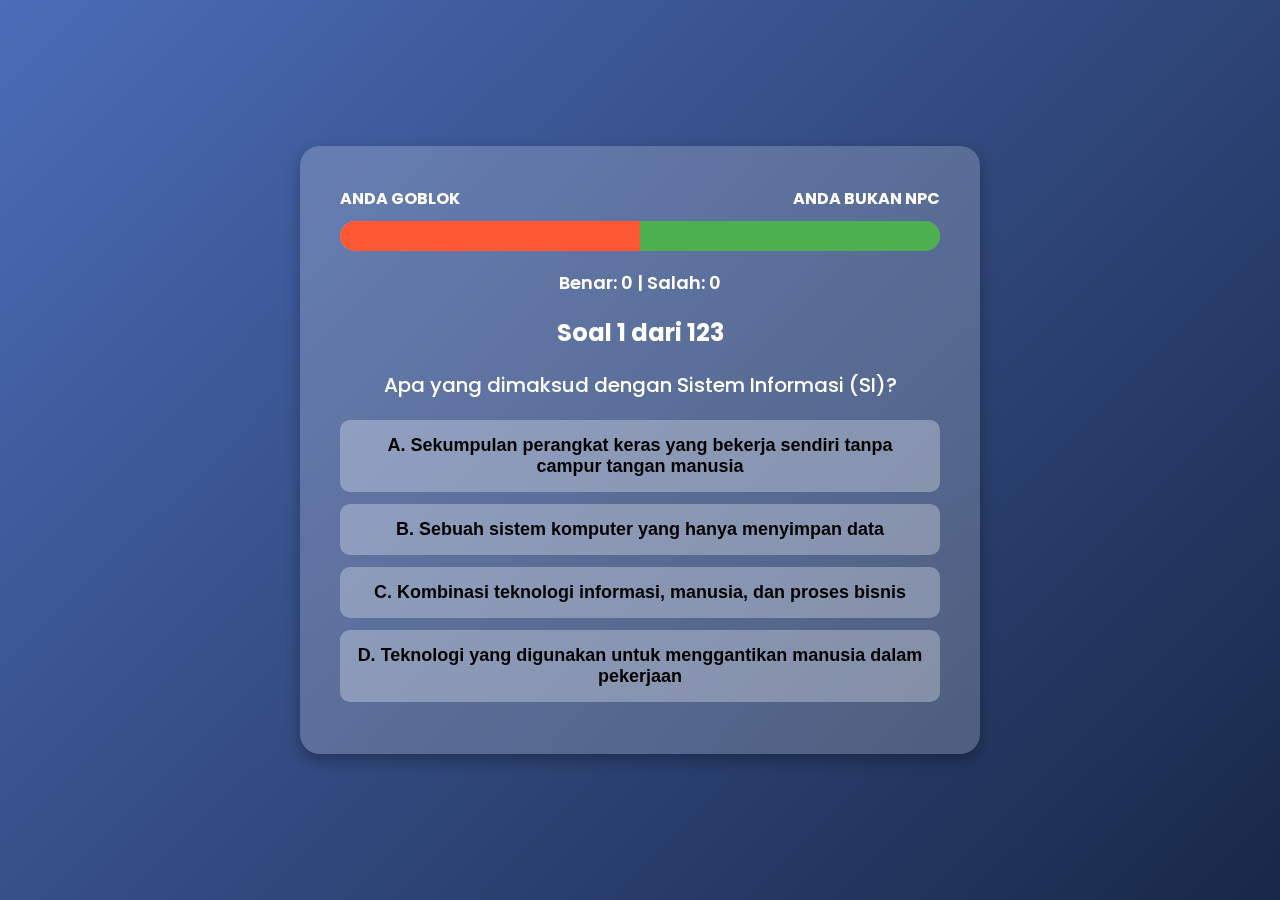
<file: ujian.html>
<!DOCTYPE html>
<html lang="id">
<head>
    <meta charset="UTF-8">
    <meta name="viewport" content="width=device-width, initial-scale=1.0">
    <title>Ujian Online</title>
    <style>
        @import url('https://fonts.googleapis.com/css2?family=Poppins:wght@400;600&display=swap');
        body {
            font-family: 'Poppins', sans-serif;
            display: flex;
            flex-direction: column;
            justify-content: center;
            align-items: center;
            height: 100vh;
            background: linear-gradient(135deg, #4b6cb7, #182848);
            margin: 0;
            color: white;
            text-align: center;
        }
        .container {
            background: rgba(255, 255, 255, 0.2);
            backdrop-filter: blur(15px);
            border-radius: 20px;
            padding: 40px;
            max-width: 600px;
            width: 90%;
            box-shadow: 0 6px 15px rgba(0, 0, 0, 0.3);
        }
        .progress-container {
            width: 100%;
            height: 30px;
            background: rgba(255, 255, 255, 0.3);
            border-radius: 15px;
            display: flex;
            overflow: hidden;
        }
        .progress-bar-left, .progress-bar-right {
            height: 100%;
            transition: width 0.5s;
        }
        .progress-bar-left {
            width: 50%;
            background: #ff5733;
            border-radius: 15px 0 0 15px;
        }
        .progress-bar-right {
            width: 50%;
            background: #4CAF50;
            border-radius: 0 15px 15px 0;
        }
        .stats {
            font-size: 18px;
            font-weight: 600;
            margin-bottom: 10px;
        }
        .option {
            display: block;
            width: 100%;
            padding: 15px;
            margin: 12px 0;
            background: rgba(255, 255, 255, 0.3);
            border: none;
            border-radius: 10px;
            font-size: 18px;
            font-weight: 600;
            cursor: pointer;
            transition: background 0.3s, transform 0.2s;
        }
        .option:hover {
            background: rgba(255, 255, 255, 0.5);
            transform: scale(1.05);
        }
        .correct {
            background-color: #4CAF50 !important;
            color: white;
        }
        .incorrect {
            background-color: #FF5733 !important;
            color: white;
        }
        .explanation {
            display: none;
            margin-top: 15px;
            padding: 15px;
            background: rgba(255, 255, 255, 0.3);
            border-radius: 10px;
            font-size: 16px;
            font-weight: 500;
            transition: all 0.5s ease-in-out;
        }
        .progress-labels {
            display: flex;
            justify-content: space-between;
            margin-bottom: 10px;
            font-size: 16px;
            font-weight: 700;
            text-transform: uppercase;
        }
    </style>
</head>
<body>
    <div class="container">
        <div class="progress-labels">
            <span>ANDA GOBLOK</span>
            <span>ANDA BUKAN NPC</span>
        </div>
        <div class="progress-container">
            <div class="progress-bar-left" id="progressBarLeft"></div>
            <div class="progress-bar-right" id="progressBarRight"></div>
        </div>
        <p class="stats">Benar: <span id="correctCount">0</span> | Salah: <span id="wrongCount">0</span></p>
        <h2 id="question-title"></h2>
        <p id="correct-answer" style="display:none; font-weight:bold; color:#ffff; font-size: 18px;"></p>


        <p id="question-text" style="font-size: 20px; font-weight: 500;"></p>
        <div id="options"></div>
        <p id="explanation" class="explanation"></p>



        <button id="nextBtn" style="display:none; margin-top: 20px; padding: 15px; border: none; border-radius: 10px; background: #28a745; color: white; font-size: 18px; cursor: pointer;" onclick="nextQuestion()">Soal Selanjutnya</button>
    </div>
    
    <script>
        let currentQuestionIndex = 1;
        let answered = false;
        let questions;
        let totalQuestions = 0;
        let correctCount = 0;
        let wrongCount = 0;
        
        async function loadQuestion() {
            const response = await fetch('data.json');
            questions = await response.json();
            totalQuestions = Object.keys(questions).length;
            displayQuestion();
        }

        function displayQuestion() {
            const questionKey = `soal_${currentQuestionIndex}`;
            const questionData = questions[questionKey];

            if (!questionData) {
                alert("Ujian selesai!");
                return;
            }

            document.getElementById('question-title').innerText = `Soal ${currentQuestionIndex} dari ${totalQuestions}`;
            document.getElementById('question-text').innerText = questionData.pertanyaan;
            const optionsContainer = document.getElementById('options');
            optionsContainer.innerHTML = '';
            document.getElementById('explanation').style.display = 'none';

            Object.keys(questionData.pilihan).forEach(key => {
                const option = questionData.pilihan[key];
                const button = document.createElement('button');
                button.classList.add('option');
                button.innerText = `${key.toUpperCase()}. ${option.jawaban}`;
                button.onclick = () => checkAnswer(button, option);
                optionsContainer.appendChild(button);
            });
        }

        function checkAnswer(element, option) {
            if (answered) return;
            answered = true;

            let step = 50 / totalQuestions;
            let progressLeft = parseFloat(document.getElementById('progressBarLeft').style.width) || 50;
            let progressRight = parseFloat(document.getElementById('progressBarRight').style.width) || 50;

            if (option.status) {
                element.classList.add('correct');
                progressRight = Math.min(100, progressRight + step);
                progressLeft = Math.max(0, progressLeft - step);
                correctCount++;
            } else {
                element.classList.add('incorrect');
                progressLeft = Math.min(100, progressLeft + step);
                progressRight = Math.max(0, progressRight - step);
                wrongCount++;
            }

            document.getElementById('progressBarLeft').style.width = progressLeft + '%';
            document.getElementById('progressBarRight').style.width = progressRight + '%';
            document.getElementById('correctCount').innerText = correctCount;
            document.getElementById('wrongCount').innerText = wrongCount;
            document.getElementById('nextBtn').style.display = 'block';
            document.getElementById('explanation').innerText = option.penjelasan;
            document.getElementById('explanation').style.display = 'block';
        }

        function nextQuestion() {
            currentQuestionIndex++;
            answered = false;
            document.getElementById('nextBtn').style.display = 'none';
            displayQuestion();
        }

        loadQuestion();
        function checkAnswer(element, option) {
        if (answered) return;
        answered = true;

        let step = 50 / totalQuestions;
        let progressLeft = parseFloat(document.getElementById('progressBarLeft').style.width) || 50;
        let progressRight = parseFloat(document.getElementById('progressBarRight').style.width) || 50;

        const questionKey = `soal_${currentQuestionIndex}`;
        const correctOptionKey = Object.keys(questions[questionKey].pilihan).find(key => questions[questionKey].pilihan[key].status);
        const correctAnswerText = `Jawaban Benar: ${correctOptionKey.toUpperCase()}`;

        if (option.status) {
            element.classList.add('correct');
            progressRight = Math.min(100, progressRight + step);
            progressLeft = Math.max(0, progressLeft - step);
            correctCount++;
        } else {
            element.classList.add('incorrect');
            progressLeft = Math.min(100, progressLeft + step);
            progressRight = Math.max(0, progressRight - step);
            wrongCount++;
        }

        document.getElementById('progressBarLeft').style.width = progressLeft + '%';
        document.getElementById('progressBarRight').style.width = progressRight + '%';
        document.getElementById('correctCount').innerText = correctCount;
        document.getElementById('wrongCount').innerText = wrongCount;
        document.getElementById('nextBtn').style.display = 'block';

        document.getElementById('explanation').innerText = option.penjelasan;
        document.getElementById('explanation').style.display = 'block';

        document.getElementById('correct-answer').innerText = correctAnswerText;
        document.getElementById('correct-answer').style.display = 'block';
    }
    </script>

</body>
</html>
</file>
